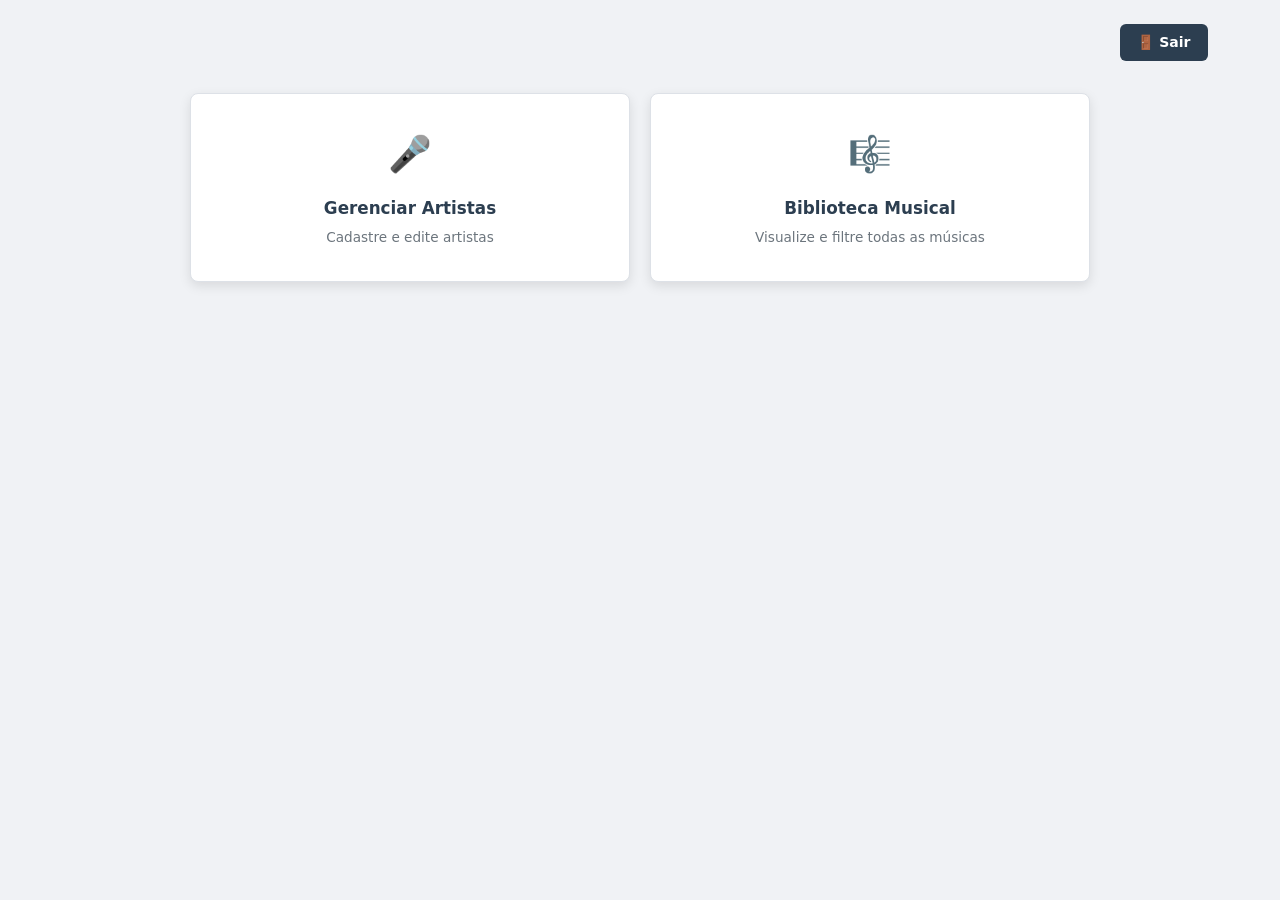
<file: SISTEMA MUSICAL! 🚀🎵/index.html>
<!DOCTYPE html>
<html lang="pt-br">
<head>
    <meta charset="UTF-8">
    <meta name="viewport" content="width=device-width, initial-scale=1.0">
    <title>Document</title>
    <!-- O head é igual ao do login: só muda o title. -->
     <meta charset="UTF-8">
     <meta name="viewport" content="width=device-width, initial-scale=1.0">
     <title>Menu Principal — Sistema Musical</title>
     <link rel="icon" href="data:image/svg+xml,<svg xmlns=%27http://www.w3.org/2000/svg%27 viewBox=%270 0 100
     100%27><text y=%27.9em%27 font-size=%2790%27>🎵</text></svg>">
     <link rel="stylesheet" href="styles.css">
</head>
</body>

<!-- container: caixa com largura máxima, centralizada. Usada em todas as telas, menos no login. -->
<div class="container">

    <!-- topbar: barra de cima. O CSS (flex-end) joga o botão Sair para a direita. -->
     <div class="topbar">
        <!-- Um link (a) com cara de botão: a classe btn-back deixa ele escuro. -->
         <!-- Na Sprint 2 este link vai para logout.php, que encerra a sessão. -->
          <a href="login.html" class="btn-back">🚪 Sair</a>
     </div>

     <!-- menu-grid: a grade dos 3 cards. O CSS usa display: grid para colocá-los lado a lado. -->
      <div class="menu-grid">

    <!-- Cada menu-card tem um link (a) que ocupa o card inteiro: clicar em qualquer parte leva à tela. -->
     <div class="menu-card">
        <a href="cadastro_artista.html">
            <div class="menu-card-icon">🎤</div> <!-- ícone grande -->
            <div class="menu-card-title">Gerenciar Artistas</div> <!-- título -->
            <div class="menu-card-desc">Cadastre e edite artistas</div> <!-- descrição -->
        </a>
     </div>

     <div class="menu-card">
        <a href="listagem_musicas.html">
            <div class="menu-card-icon">🎼</div>
            <div class="menu-card-title">Biblioteca Musical</div>
            <div class="menu-card-desc">Visualize e filtre todas as músicas</div>
        </a>
     </div>

    </div>

</div>
</body>
</html>
</file>
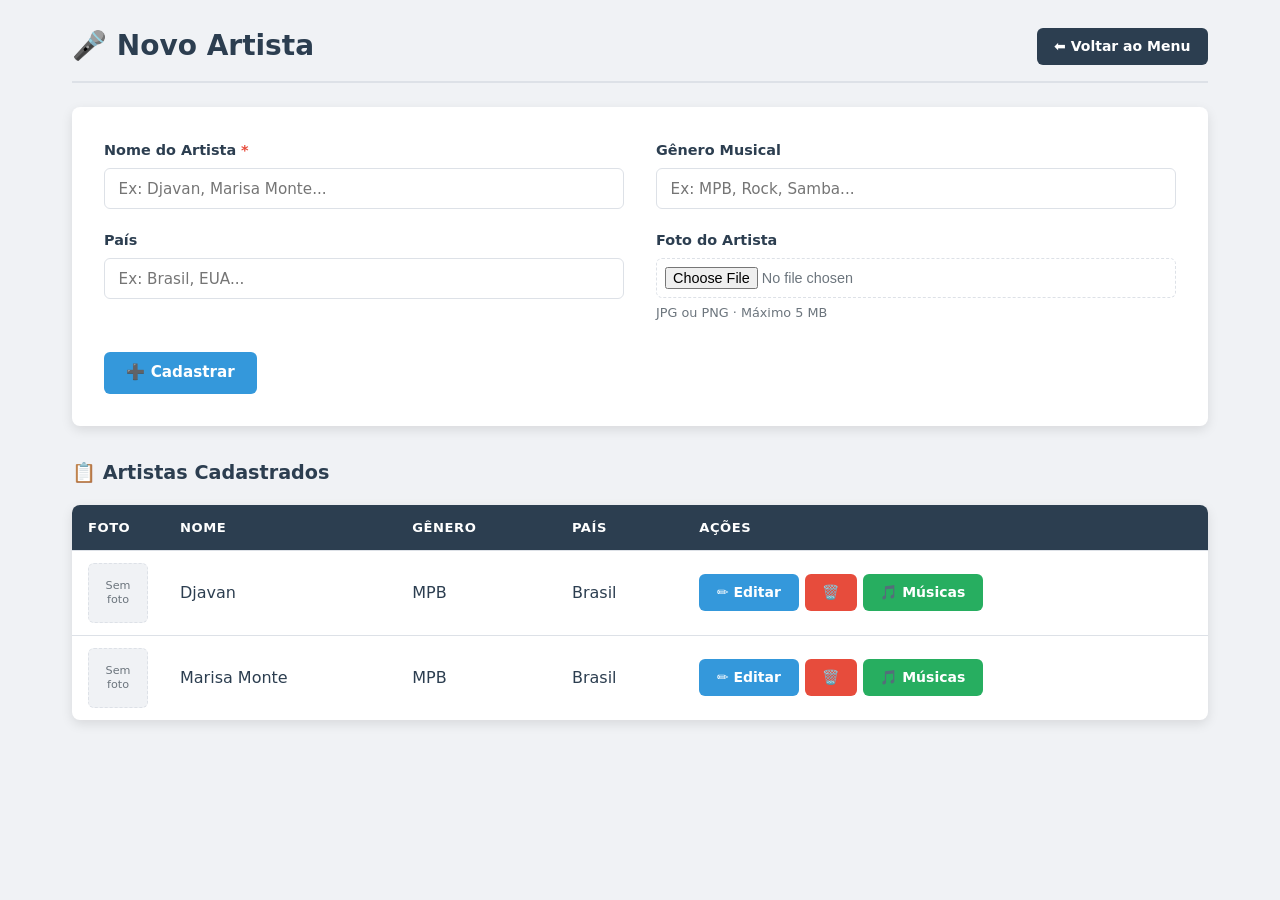
<file: SISTEMA MUSICAL! 🚀🎵/cadastro_artista.html>
<!DOCTYPE html>
<html lang="pt-br">
<head>
<meta charset="UTF-8">
<meta name="viewport" content="width=device-width, initial-scale=1.0">
<title>Novo Artista — Sistema Musical</title>
<link rel="icon" href="data:image/svg+xml,<svg xmlns=%27http://www.w3.org/2000/svg%27 viewBox=%270 0 100 100%27><text y=%27.9em%27 font-size=%2790%27>🎵</text></svg>">
<link rel="stylesheet" href="styles.css">
</head>
<body>
<div class="container">

<!-- A mesma barra de título da Biblioteca (o CSS já existe desde a aula 2). -->
<div class="page-header-bar">
<h2>🎤 Novo Artista</h2>
<div class="header-actions">
<a href="index.html" class="btn-back">⬅ Voltar ao Menu</a>
</div>
</div>

<!--
FORMULÁRIO DE CADASTRO DO ARTISTA (o "criador")
method="post": envia os dados escondidos. É o certo para cadastrar.
enctype="multipart/form-data": OBRIGATÓRIO para enviar arquivo (a foto).
Não muda nada na tela, mas sem ele a foto não chega ao PHP na Sprint 2.
-->
<form method="post" action="#" enctype="multipart/form-data">

<!-- form-grid: o CSS transforma em 2 colunas (grid 1fr 1fr). Os campos se encaixam 2 por linha. -->
<div class="form-grid">

<div class="form-group">
<!-- O * vermelho avisa que o campo é obrigatório. A cor vem da variável --red. -->
<label for="nome">Nome do Artista <span style="color:var(--red)">*</span></label>
<!-- required: o navegador não deixa cadastrar sem nome. -->
<input type="text" id="nome" name="nome"
required placeholder="Ex: Djavan, Marisa Monte...">
</div>

<div class="form-group">
<!-- Campo opcional (sem required). -->
<label for="genero">Gênero Musical</label>
<input type="text" id="genero" name="genero"
placeholder="Ex: MPB, Rock, Samba...">
</div>

<div class="form-group">
<label for="pais">País</label>
<input type="text" id="pais" name="pais"
placeholder="Ex: Brasil, EUA...">
</div>

<div class="form-group">
<label for="imagem">Foto do Artista</label>
<!-- type="file": abre a janela para escolher um arquivo.
accept="image/*": mostra só imagens. -->
<input type="file" id="imagem" name="imagem" accept="image/*">
<!-- small: texto pequeno de ajuda embaixo do campo. -->
<small>JPG ou PNG · Máximo 5 MB</small>
</div>

</div><!-- fim .form-grid -->

<!-- form-actions: a área dos botões do formulário (flex). -->
<div class="form-actions">
<button type="submit" class="btn-primary">➕ Cadastrar</button>
</div>
</form>


<!-- ========== TABELA DE ARTISTAS (dados fixos nesta fase) ==========
Usa as MESMAS classes da tabela da Biblioteca: o visual já vem pronto. -->
<h3>📋 Artistas Cadastrados</h3> <!-- h3: subtítulo da tabela -->

<div class="table-container">
<table>
<thead>
<tr>
<th class="col-foto">Foto</th>
<th>Nome</th>
<th>Gênero</th>
<th>País</th>
<th class="col-acoes">Ações</th>
</tr>
</thead>
<tbody>
                <!-- Cada tr = um artista. -->
                <tr>
                <td><div class="no-image">Sem<br>foto</div></td>
                <td>Djavan</td>
                <td>MPB</td>
                <td>Brasil</td>
                <td>
                    <div class="action-buttons">
                    <a href="#" class="btn-edit">✏️ Editar</a>
                    <a href="#" class="btn-delete">️🗑️</a>
                    <!-- btn-music (verde): leva ao cadastro das músicas DESTE artista. -->
                    <a href="cadastro_musica.html" class="btn-music">🎵 Músicas</a>
                    </div>
                    </td>
                </tr>
            <tr>
<td><div class="no-image">Sem<br>foto</div></td>
<td>Marisa Monte</td>
<td>MPB</td>
<td>Brasil</td>
<td>
                    <div class="action-buttons">    
                        <a href="#" class="btn-edit">✏️ Editar</a>
                        <a href="#" class="btn-delete">️🗑️</a>
                        <a href="cadastro_musica.html" class="btn-music">🎵 Músicas</a>
                    </div>
                </td>
            </tr>
        </tbody>
        </table>
</div>

</div>
</body>
</html>
</file>
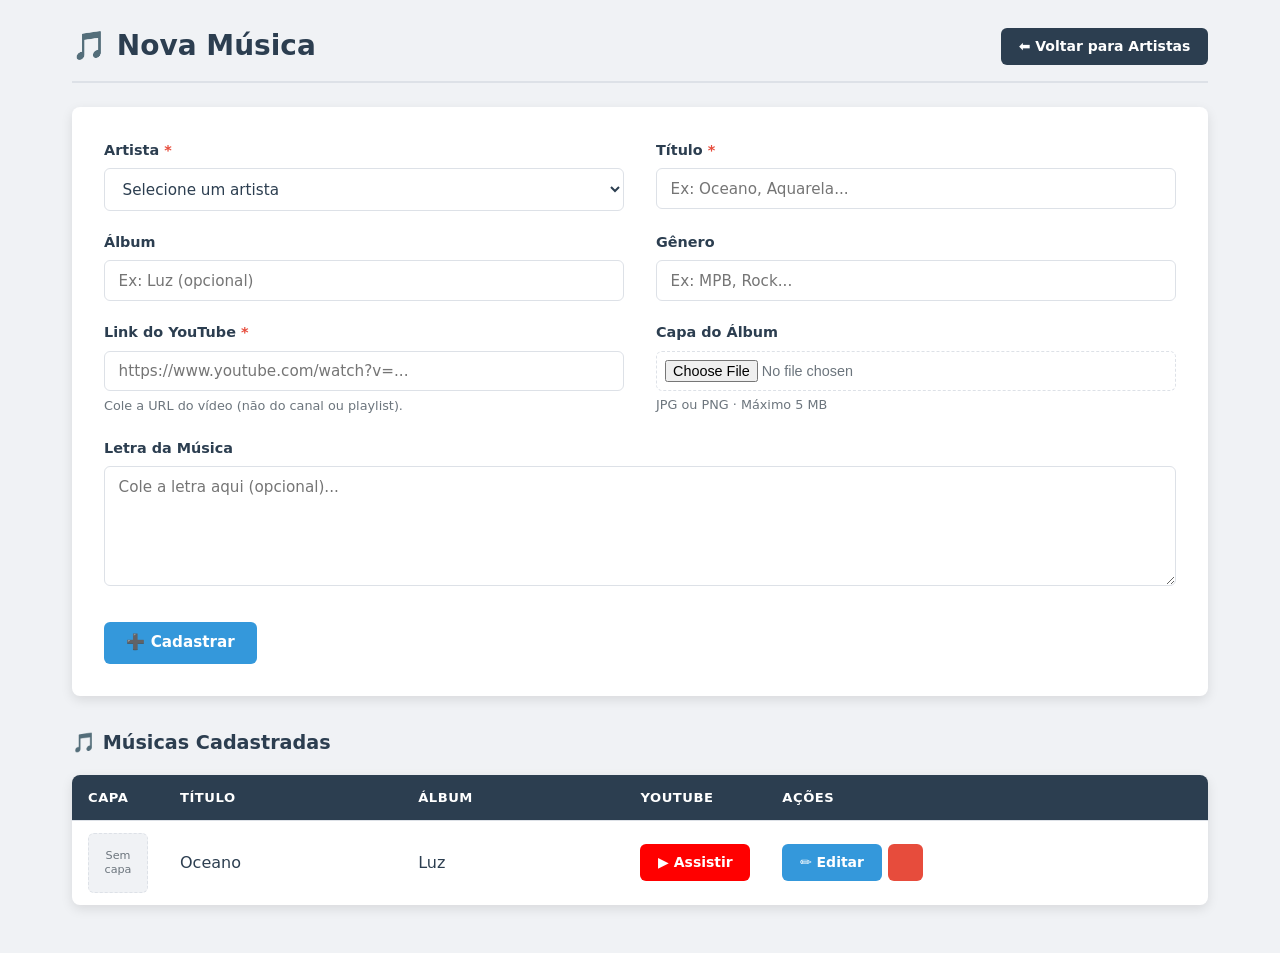
<file: SISTEMA MUSICAL! 🚀🎵/cadastro_musica.html>
<!DOCTYPE html>
<html lang="pt-br">
<head>
  <meta charset="UTF-8">
  <meta name="viewport" content="width=device-width, initial-scale=1.0">
  <title>Nova Música — Sistema Musical</title>
  <link rel="icon" href="data:image/svg+xml,<svg xmlns=%27http://www.w3.org/2000/svg%27 viewBox=%270 0 100 100%27><text y=%27.9em%27 font-size=%2790%27>🎵</text></svg>">
  <link rel="stylesheet" href="styles.css">
</head>
<body>
  <div class="container">

    <!-- Aqui o botão volta para os ARTISTAS: chegamos nesta tela pelo botão verde "Músicas". -->
    <div class="page-header-bar">
      <h2>🎵 Nova Música</h2>
      <div class="header-actions">
        <a href="cadastro_artista.html" class="btn-back">⬅ Voltar para Artistas</a>
      </div>
    </div>

    <!-- FORMULÁRIO DA MÚSICA (a "obra"). Igual ao do artista: post, enctype e form-grid. -->
    <form method="post" action="#" enctype="multipart/form-data">

      <div class="form-grid">

        <!-- Linha 1: Artista + Título -->
        <div class="form-group">
          <label for="artista_id">Artista <span style="color:var(--red)">*</span></label>
          <!--
          select required: a música PRECISA de um artista.
          A 1a opção tem value="" (vazio): se a pessoa não escolher, o required bloqueia.
          value="1", "2": o código do artista. Na Sprint 2 é assim que o banco
          liga a música ao artista dela (chave estrangeira artista_id).
          -->
          <select name="artista_id" id="artista_id" required>
            <option value="">Selecione um artista</option>
            <option value="1">Djavan</option>
            <option value="2">Marisa Monte</option>
          </select>
        </div>

        <div class="form-group">
          <label for="titulo">Título <span style="color:var(--red)">*</span></label>
          <input type="text" id="titulo" name="titulo" required placeholder="Ex: Oceano, Aquarela...">
        </div>

        <!-- Linha 2: Álbum + Gênero (opcionais) -->
        <div class="form-group">
          <label for="album">Álbum</label>
          <input type="text" id="album" name="album" placeholder="Ex: Luz (opcional)">
        </div>

        <div class="form-group">
          <label for="genero">Gênero</label>
          <input type="text" id="genero" name="genero" placeholder="Ex: MPB, Rock...">
        </div>

        <!-- Linha 3: YouTube + Capa -->
        <div class="form-group">
          <label for="youtube_link">Link do YouTube <span style="color:var(--red)">*</span></label>
          <!-- type="url": o navegador confere se é um endereço de internet (http...). -->
          <input type="url" id="youtube_link" name="youtube_link" required placeholder="https://www.youtube.com/watch?v=...">
          <small>Cole a URL do vídeo (não do canal ou playlist).</small>
        </div>

        <div class="form-group">
          <label for="imagem_capa">Capa do Álbum</label>
          <!-- O mesmo campo de foto do artista: só imagens. -->
          <input type="file" id="imagem_capa" name="imagem_capa" accept="image/*">
          <small>JPG ou PNG · Máximo 5 MB</small>
        </div>

        <!-- Linha 4: Letra. A classe "full" faz este campo ocupar as 2 colunas (grid-column: 1 / -1). -->
        <div class="form-group full">
          <label for="letra">Letra da Música</label>
          <!-- textarea: caixa de texto com várias linhas. Diferente do input, ela tem fechamento. -->
          <textarea id="letra" name="letra" placeholder="Cole a letra aqui (opcional)..."></textarea>
        </div>

      </div><!-- fim .form-grid -->

      <div class="form-actions">
        <button type="submit" class="btn-primary">➕ Cadastrar</button>
      </div>
    </form>


    <!-- ========== TABELA DE MÚSICAS DO ARTISTA (dados fixos nesta fase) ========== -->
    <h3>🎵 Músicas Cadastradas</h3>
    <div class="table-container">
      <table>
        <thead>
          <tr>
            <th class="col-capa">Capa</th>
            <th>Título</th>
            <th>Álbum</th>
            <th class="col-youtube">YouTube</th>
            <th class="col-acoes">Ações</th>
          </tr>
        </thead>
        <tbody>
          <tr>
            <td><div class="no-image">Sem<br>capa</div></td>
            <td>Oceano</td>
            <td>Luz</td>
            <!-- Abre o vídeo numa aba nova. -->
            <td><a href="#" target="_blank" class="btn-youtube">▶ Assistir</a></td>
            <td>
              <div class="action-buttons">
                <a href="#" class="btn-edit">✏️ Editar</a>
                <a href="#" class="btn-delete">️</a>
              </div>
            </td>
          </tr>
        </tbody>
      </table>
    </div>

  </div>
</body>
</html>
</file>
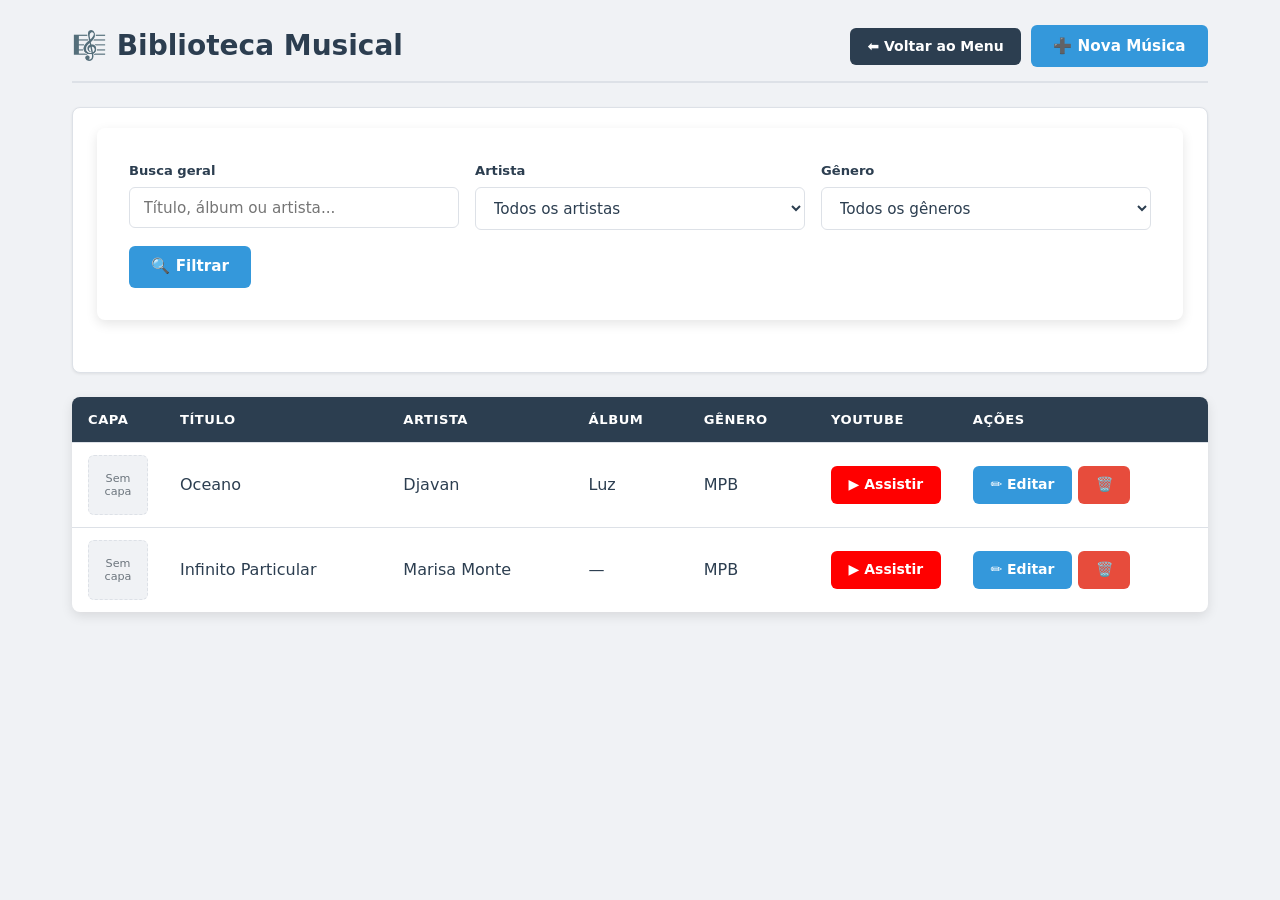
<file: SISTEMA MUSICAL! 🚀🎵/listagem_musicas.html>
<!DOCTYPE html>
<html lang="pt-br">
<head>
<meta charset="UTF-8">
<meta name="viewport" content="width=device-width, initial-scale=1.0">
<title>Biblioteca Musical — Sistema Musical</title>
<link rel="icon" href="data:image/svg+xml,<svg xmlns=%27http://www.w3.org/2000/svg%27 viewBox=%270 0 100 100%27><text y=%27.9em%27 font-size=%2790%27>🎵</text></svg>">
<link rel="stylesheet" href="styles.css">
</head>
<body>
<div class="container">

<!-- ========== CABEÇALHO DA PÁGINA ==========
page-header-bar: o CSS (flex + space-between) deixa o título
à esquerda e os botões à direita. Esta barra se repete nos cadastros. -->
<div class="page-header-bar">
<h2>🎼 Biblioteca Musical</h2> <!-- h2: o título desta tela -->
<div class="header-actions">
<!-- Links com cara de botão: btn-back (escuro) e btn-primary (azul). -->
<a href="index.html" class="btn-back">⬅ Voltar ao Menu</a>
<a href="cadastro_musica.html" class="btn-primary">➕ Nova Música</a>
</div>
</div>

<!-- ========== FILTROS ==========
Nesta fase eles só aparecem (não filtram de verdade).
method="get": na Sprint 2 o que a pessoa escolher vai aparecer no endereço
(ex.: ?artista=1) e o PHP usa isso para filtrar no banco. -->
<div class="filters">
<form method="get" class="filter-form" action="#">

<!-- filter-group: os 3 filtros. O CSS (flex) coloca lado a lado. -->
<div class="filter-group">

<!-- filter-item: um filtro = rótulo + campo. -->
<div class="filter-item">
<label for="busca">Busca geral</label>
<input type="text" name="busca" id="busca" placeholder="Título, álbum ou artista...">
</div>

<div class="filter-item">
<label for="artista">Artista</label>
<!-- select: lista para escolher uma opção.
value="" (vazio) = "todos". O número é o código do artista no banco. -->
<select name="artista" id="artista">
<option value="">Todos os artistas</option>
<option value="1">Djavan</option>
<option value="2">Marisa Monte</option>
</select>
</div>

    <div class="filter-item">
<label for="genero">Gênero</label>
<select name="genero" id="genero">
<option value="">Todos os gêneros</option>
<option value="MPB">MPB</option>
</select>
    </div>
</div>

<!-- filter-actions: a área do botão de filtrar. -->
<div class="filter-actions">
<button type="submit" class="btn-primary">🔍 Filtrar</button>
</div>
</form>
</div>

<!-- ========== TABELA DE MÚSICAS ==========
table-container: a caixa branca com sombra em volta da tabela. -->
<div class="table-container">
<table>
<!-- thead: o cabeçalho da tabela. tr = linha. th = célula de título. -->
<thead>
<tr>
<!-- As classes col-... deixam o CSS controlar a largura destas colunas. -->
<th class="col-capa">Capa</th>
<th>Título</th>
<th>Artista</th>
<th>Álbum</th>
<th>Gênero</th>
<th class="col-youtube">YouTube</th>
<th class="col-acoes">Ações</th>
</tr>
</thead>

<!-- tbody: o corpo. Cada tr é UMA música; cada td é uma informação dela.
Os dados estão fixos aqui. Na Sprint 2 o PHP cria estas linhas a partir do banco. -->
<tbody>
<tr>
<!-- no-image: quadrado "Sem capa" no lugar da imagem (a capa real vem na Sprint 2). -->
<td><div class="no-image">Sem<br>capa</div></td>
<td>Oceano</td>
<td>Djavan</td>
<td>Luz</td>
<td>MPB</td>
<!-- target="_blank": abre o vídeo numa aba nova, sem sair do sistema. -->
<td><a href="#" target="_blank" class="btn-youtube">▶ Assistir</a></td>
<td>
<!-- action-buttons: junta Editar e Excluir lado a lado (flex). -->
    <div class="action-buttons">
    <a href="#" class="btn-edit">✏️ Editar</a>
    <a href="#" class="btn-delete">️🗑️</a>
        </div>
                </td>
                    </tr>
                        <tr>
                            <td><div class="no-image">Sem<br>capa</div></td>
                            <td>Infinito Particular</td>
                            <td>Marisa Monte</td>
                            <td>—</td> <!-- sem álbum: mostramos um traço -->
                            <td>MPB</td>
                            <td><a href="#" target="_blank" class="btn-youtube">▶ Assistir</a></td>
                            <td>
                            <div class="action-buttons">
                            <a href="#" class="btn-edit">✏️ Editar</a>
                            <a href="#" class="btn-delete">️🗑️</a>
                        </div>
                    </td>
                </tr>
            </tbody>
        </table>
</div>

</div>
</body>
</html>
</file>
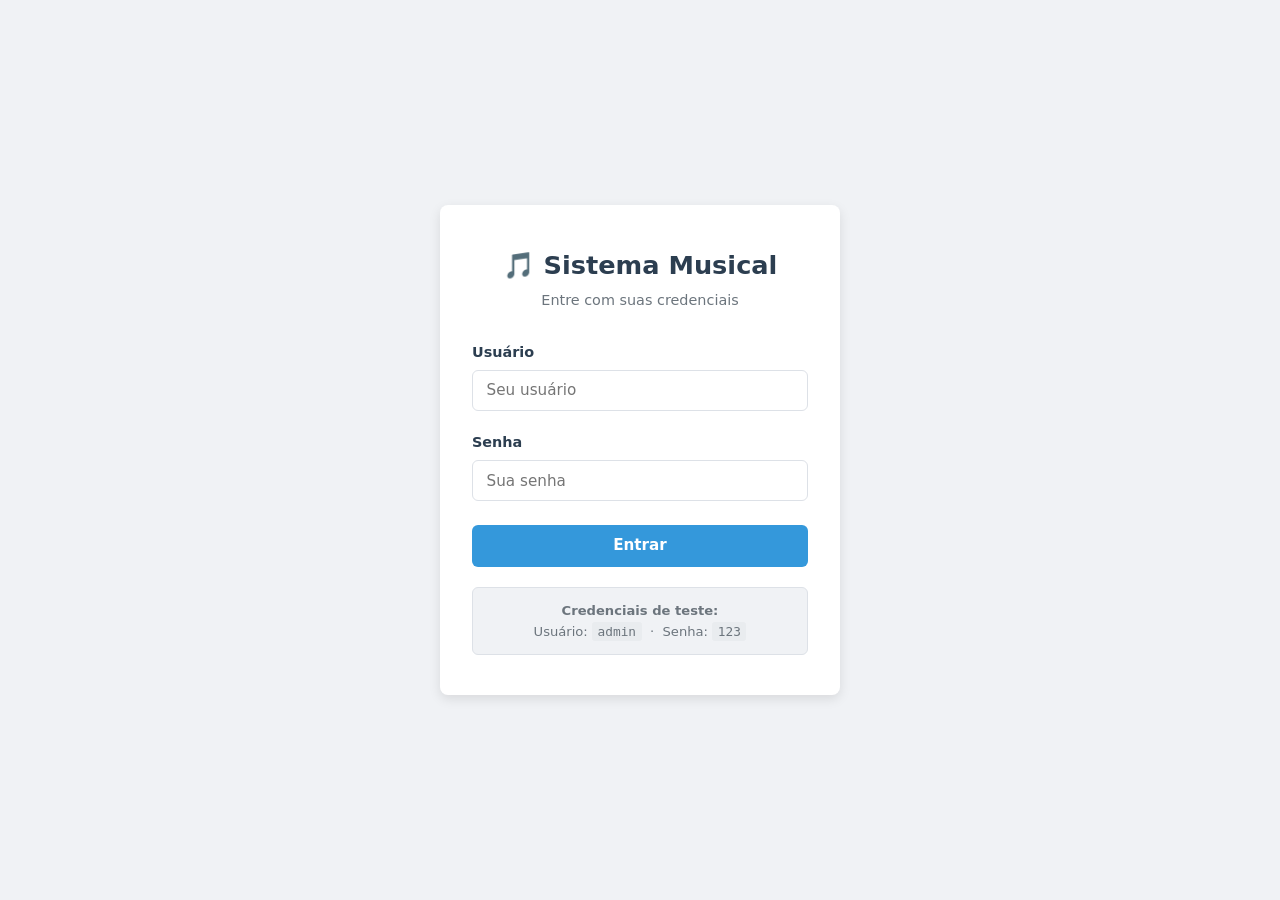
<file: SISTEMA MUSICAL! 🚀🎵/login.html>
<!DOCTYPE html>
<!-- DOCTYPE: avisa ao navegador que esta página é HTML5. Sempre a 1a linha. -->
<html lang="pt-br">
<!-- lang="pt-br": o conteúdo está em português (ajuda o Google e o leitor de tela). -->

<head>
<!-- HEAD: configurações da página. Nada daqui aparece dentro da página. -->
<meta charset="UTF-8">
<!-- UTF-8: libera os acentos (ç, ã, é). -->
<meta name="viewport" content="width=device-width, initial-scale=1.0">
<!-- viewport: faz a página caber na tela do celular. -->
<title>Login — Sistema Musical</title>
<!-- title: o nome que aparece na aba do navegador. -->
<link rel="icon" href="data:image/svg+xml,<svg xmlns=%27http://www.w3.org/2000/svg%27 viewBox=%270 0 100 100%27><text y=%27.9em%27 font-size=%2790%27>🎵</text></svg>">
<!-- rel="icon": o ícone da aba. Aqui é o emoji 🎵 desenhado direto no código. -->
<link rel="stylesheet" href="styles.css">
<!-- rel="stylesheet": liga o arquivo de estilo. Todas as telas usam o MESMO styles.css. -->
</head>

<!-- A classe login-page é usada no CSS para centralizar o cartão no meio da tela. -->
<body class="login-page">

<!-- login-card: a caixa branca que guarda o login inteiro. -->
<div class="login-card">

<!-- login-header: título e subtítulo, centralizados pelo CSS. -->
<div class="login-header">
<h1>🎵 Sistema Musical</h1>
<p>Entre com suas credenciais</p>
</div>

<!--
FORM: o formulário de login.
method="post": envia os dados escondidos (não aparecem no endereço).
action="#": por enquanto não envia para lugar nenhum.
Na Sprint 2 (back-end), o action vai mandar os dados para o PHP.
-->
<form method="post" action="#">

<!-- form-group: junta um rótulo (label) e seu campo (input). -->
<div class="form-group">
<!-- for="usuario" é igual ao id do input: clicar no texto foca o campo. -->
<label for="usuario">Usuário</label>
<input type="text"
id="usuario"
name="usuario"
required
autocomplete="username"
placeholder="Seu usuário">
<!--
type="text": campo de texto comum.
name: o nome do dado que o PHP vai receber na Sprint 2.
required: o navegador não deixa enviar vazio.
autocomplete: o navegador pode sugerir o usuário salvo.
placeholder: a dica cinza dentro do campo.
-->
</div>

<div class="form-group">
<label for="senha">Senha</label>
<!-- type="password": esconde o que a pessoa digita (●●●). -->
<input type="password"
id="senha"
name="senha"
required
autocomplete="current-password"
placeholder="Sua senha">
</div>

<!-- type="submit": envia o formulário. A classe btn-primary deixa o botão azul. -->
<button type="submit" class="btn-primary">Entrar</button>
</form>

<!-- login-hint: a dica com as credenciais de teste. <code> mostra em fonte de código. -->
<div class="login-hint">
<strong>Credenciais de teste:</strong><br>
Usuário: <code>admin</code> &nbsp;·&nbsp; Senha: <code>123</code>
<!-- &nbsp; = espaço que não quebra a linha. -->
</div>

</div>

</body>
</html>
</file>
<file: SISTEMA MUSICAL! 🚀🎵/styles.css>
/* =============================================
2 SISTEMA MUSICAL: Folha de Estilos Principal
3 =============================================
4 Um único arquivo para TODAS as telas. Ele cresce a cada aula:
5 Aula 1: base, formulário, botões, login e menu
6 Aula 2: títulos, barra de título, cores dos botões, tabelas e filtros
7 Aula 3: formulário em grade, campo de foto e botão de músicas
8 Aula 4: url e textarea, campo "full", utilitários e celular
9 ============================================= */


/* -----------------------------------------------
1. VARIÁVEIS E RESET [AULA 1]
----------------------------------------------- */
/* :root guarda as variáveis. Escrevemos o valor UMA vez e usamos
em todo lugar com var(--nome). Para mudar a identidade visual do
sistema, basta trocar as cores aqui. */
:root {
    --primary: #2c3e50;
    /* azul bem escuro: títulos, cabeçalho da tabela */
    --blue: #3498db;
    /* azul: botão principal e editar */
    --blue-dark: #2980b9;
    /* azul escuro: hover */
    --green: #27ae60;
    /* verde: botão de músicas */
    --red: #e74c3c;
    /* vermelho: excluir e o * de obrigatório */
    --red-dark: #c0392b;
    --bg: #f0f2f5;
    /* fundo cinza claro da página */
    --surface: #ffffff;
    /* fundo dos cartões */
    --border: #dde1e7;
    /* cor das bordas */
    --text: #2c3e50;
    --text-muted: #6c757d;
    /* texto cinza, menos importante */
    --shadow-sm: 0 1px 3px rgba(0, 0, 0, .08);
    /* sombra fraca */
    --shadow-md: 0 4px 12px rgba(0, 0, 0, .10);
    /* sombra média */
    --radius: 8px;
    /* arredondamento dos cantos */
    --font: 'Segoe UI', system-ui, -apple-system, sans-serif;
}

/* Reset: zera as margens que o navegador coloca sozinho.
box-sizing: border-box faz a largura já incluir padding e borda. */
*,
*::before,
*::after {
    margin: 0;
    padding: 0;
    box-sizing: border-box;
}

/* A página inteira: fonte, fundo e cor do texto. */
body {
    font-family: var(--font);
    background-color: var(--bg);
    color: var(--text);
    line-height: 1.6;
    /* espaço entre as linhas do texto */
    min-height: 100vh;
    /* no mínimo a altura toda da tela */
}


/* -----------------------------------------------
2. FORMULÁRIOS [AULA 1]
Base usada por TODAS as telas que têm <form>.
----------------------------------------------- */
/* Todo formulário vira um cartão branco com sombra. */
form {
    background: var(--surface);
    padding: 2rem;
    border-radius: var(--radius);
    box-shadow: var(--shadow-md);
    margin-bottom: 2rem;
}

/* Espaço embaixo de cada grupo (rótulo + campo). */
.form-group {
    margin-bottom: 1.25rem;
}

/* display: block coloca o rótulo numa linha só dele, em cima do campo. */
label {
    display: block;
    margin-bottom: .4rem;
    font-size: .9rem;
    font-weight: 600;
    color: var(--primary);
}

/* Os campos ocupam a largura toda e ganham borda fina.
textarea e select já ficam prontos para as próximas telas. */
input[type="text"],
input[type="password"],
textarea,
select {
    width: 100%;
    padding: .65rem .85rem;
    border: 1.5px solid var(--border);
    border-radius: 6px;
    font-size: .95rem;
    font-family: var(--font);
    /* sem isso, campos usam outra fonte */
    color: var(--text);
    background: var(--surface);
    transition: border-color .2s, box-shadow .2s;
    /* muda suave */
}

/* :focus = quando a pessoa clica no campo. A borda fica azul. */
input:focus,
textarea:focus,
select:focus {
    outline: none;
    border-color: var(--blue);
    box-shadow: 0 0 0 3px rgba(52, 152, 219, .15);
}


/* -----------------------------------------------
3. BOTÕES [AULA 1, cores novas nas aulas 2 e 3]
----------------------------------------------- */
/* Seletor em grupo (vírgulas): TODOS os botões do sistema têm o
mesmo formato. Cada um ganha a sua cor mais abaixo. */
.btn-primary,
.btn-edit,
.btn-delete,
.btn-music,
.btn-back,
.btn-youtube {
    display: inline-flex;
    /* ícone e texto alinhados */
    align-items: center;
    justify-content: center;
    gap: .35rem;
    padding: .55rem 1.1rem;
    border: none;
    border-radius: 6px;
    font-size: .875rem;
    font-weight: 600;
    font-family: var(--font);
    cursor: pointer;
    /* mãozinha no mouse */
    text-decoration: none;
    /* links sem sublinhado */
    white-space: nowrap;
    /* texto não quebra linha */
    transition: background-color .2s, transform .15s, box-shadow .2s;
    line-height: 1.4;
}

/* Botão principal: azul. No hover escurece e sobe 1px. */
.btn-primary {
    padding: .65rem 1.4rem;
    font-size: .95rem;
    background: var(--blue);
    color: #fff;
}

.btn-primary:hover {
    background: var(--blue-dark);
    transform: translateY(-1px);
    box-shadow: var(--shadow-sm);
}

/* Voltar e Sair: escuro. */
.btn-back {
    background: var(--primary);
    color: #fff;
}

.btn-back:hover {
    background: #1a252f;
}


/* -----------------------------------------------
5. TELA DE LOGIN [AULA 1]
----------------------------------------------- */
/* O body do login vira flex para centralizar o cartão:
justify-content = horizontal, align-items = vertical. */
.login-page {
    display: flex;
    justify-content: center;
    align-items: center;
    min-height: 100vh;
    background: var(--bg);
    padding: 1rem;
}

/* O cartão branco, com no máximo 400px de largura. */
.login-card {
    background: var(--surface);
    padding: 2.5rem 2rem;
    border-radius: var(--radius);
    box-shadow: var(--shadow-md);
    width: 100%;
    max-width: 400px;
}

/* O form já é um cartão (seção 2). Dentro do login-card tiramos
o fundo e a sombra para não ficar "caixa dentro de caixa". */
.login-card form {
    background: none;
    box-shadow: none;
    padding: 0;
    margin: 0;
}

.login-header {
    text-align: center;
    margin-bottom: 1.75rem;
}

.login-header h1 {
    font-size: 1.6rem;
    color: var(--primary);
    margin-bottom: .25rem;
}

.login-header p {
    color: var(--text-muted);
    font-size: .9rem;
}

/* Seletor com espaço = "que está dentro de". Só o botão do login
ocupa a largura toda. */
.login-card .btn-primary {
    width: 100%;
    margin-top: .25rem;
}

/* A caixinha com a dica das credenciais. */
.login-hint {
    margin-top: 1.25rem;
    padding: .75rem 1rem;
    background: var(--bg);
    border-radius: 6px;
    text-align: center;
    font-size: .82rem;
    color: var(--text-muted);
    border: 1px solid var(--border);
}

.login-hint code {
    background: #e9ecef;
    padding: .1rem .35rem;
    border-radius: 3px;
    font-size: .8rem;
}

/* -----------------------------------------------
6. LAYOUT BASE [AULA 1]
O container de todas as telas, menos o login.
----------------------------------------------- */
/* Largura máxima de 1200px. margin: 0 auto centraliza a caixa. */
.container {
    max-width: 1200px;
    margin: 0 auto;
    padding: 24px 32px;
}


/* -----------------------------------------------
7. MENU PRINCIPAL [AULA 1]
----------------------------------------------- */
/* flex-end empurra o botão Sair para a direita. */
.topbar {
    display: flex;
    justify-content: flex-end;
    margin-bottom: 2rem;
}

.page-header {
    text-align: center;
    margin-bottom: 2.5rem;
}

.page-header h1 {
    font-size: 2rem;
    color: var(--primary);
    margin-bottom: .35rem;
}

.page-header p {
    color: var(--text-muted);
    font-size: 1rem;
}

/* A grade dos cards. auto-fit + minmax(240px, 1fr):
"coloque quantas colunas couberem, cada uma com no mínimo 240px".
No celular os cards descem sozinhos. */
.menu-grid {
    display: grid;
    grid-template-columns: repeat(auto-fit, minmax(240px, 1fr));
    gap: 1.25rem;
    max-width: 900px;
    margin: 0 auto;
}

.menu-card {
    background: var(--surface);
    border-radius: var(--radius);
    box-shadow: var(--shadow-md);
    transition: transform .2s, box-shadow .2s;
    border: 1px solid var(--border);
}

/* Com o mouse em cima, o card sobe 4px e a sombra cresce. */
.menu-card:hover {
    transform: translateY(-4px);
    box-shadow: 0 8px 20px rgba(0, 0, 0, .13);
}

/* display: block faz o link ocupar o card inteiro (tudo clicável). */
.menu-card a {
    display: block;
    padding: 2rem 1.5rem;
    text-align: center;
    text-decoration: none;
    color: var(--text);
}

.menu-card-icon {
    font-size: 2.2rem;
    margin-bottom: .75rem;
}

.menu-card-title {
    font-size: 1.05rem;
    font-weight: 600;
    color: var(--primary);
    margin-bottom: .35rem;
}

.menu-card-desc {
    font-size: .85rem;
    color: var(--text-muted);
}

/* [AULA 2] Cores dos botões de ação da tabela.
Azul = ação normal. Vermelho = perigo (excluir). */
.btn-edit {
    background: var(--blue);
    color: #fff;
}

.btn-edit:hover {
    background: var(--blue-dark);
}

.btn-delete {
    background: var(--red);
    color: #fff;
}

.btn-delete:hover {
    background: var(--red-dark);
}

/* [AULA 2] O vermelho do YouTube, para reconhecer na hora. */
.btn-youtube {
    background: #ff0000;
    color: #fff;
}

.btn-youtube:hover {
    background: #cc0000;
}

/* -----------------------------------------------
8. TIPOGRAFIA [h2 na AULA 2]
----------------------------------------------- */
/* Todo h2 do sistema: grande, cor principal e uma linha embaixo. */
h2 {
    font-size: 1.75rem;
    font-weight: 600;
    color: var(--primary);
    margin-bottom: 1.5rem;
    padding-bottom: .75rem;
    border-bottom: 2px solid var(--border);
}


/* -----------------------------------------------
9. CABEÇALHO DE PÁGINA COM AÇÕES [AULA 2]
Usado na Biblioteca e nos dois cadastros.
----------------------------------------------- */
/* space-between: título na esquerda, botões na direita.
flex-wrap: se faltar espaço, os botões descem. */
.page-header-bar {
    display: flex;
    align-items: center;
    justify-content: space-between;
    gap: 1rem;
    margin-bottom: 1.5rem;
    padding-bottom: .75rem;
    border-bottom: 2px solid var(--border);
    flex-wrap: wrap;
}

/* A barra já tem linha embaixo. Tiramos a linha do h2 que está
dentro dela, senão ficariam duas. */
.page-header-bar h2 {
    margin: 0;
    padding: 0;
    border: none;
    font-size: 1.75rem;
    font-weight: 600;
    color: var(--primary);
}

.page-header-bar .header-actions {
    display: flex;
    gap: .6rem;
    flex-wrap: wrap;
    align-items: center;
}

/* -----------------------------------------------
11. TABELAS [AULA 2]
----------------------------------------------- */
/* A caixa da tabela. overflow: hidden corta o que passa dos cantos
redondos (senão o cabeçalho escuro "vaza" no canto). */
.table-container {
    background: var(--surface);
    border-radius: var(--radius);
    box-shadow: var(--shadow-md);

    overflow: hidden;
    margin-bottom: 1.5rem;
}

/* border-collapse: as bordas das células viram uma só. */
table {
    width: 100%;
    border-collapse: collapse;
}

/* Espaço dentro das células e uma linha fina entre as linhas. */
th,
td {
    padding: 12px 16px;
    text-align: left;
    vertical-align: middle;
    border-bottom: 1px solid var(--border);
}

/* Cabeçalho escuro, letra branca e MAIÚSCULA. */
th {
    background: var(--primary);
    color: #fff;
    font-size: .82rem;
    font-weight: 600;
    letter-spacing: .04em;
    text-transform: uppercase;
    white-space: nowrap;
}

tbody tr:last-child td {
    border-bottom: none;
}

/* a última linha sem borda */
tbody tr:hover {
    background: #f8fafc;
}

/* linha clareia com o mouse */

/* Larguras fixas das colunas pequenas. */
.col-foto,
.col-capa {
    width: 90px;
    white-space: nowrap;
}

.col-youtube {
    width: 110px;
    white-space: nowrap;
}

.col-acoes {
    white-space: nowrap;
}

/* Editar, Excluir (e Músicas) lado a lado. */
.action-buttons {
    display: flex;
    gap: 6px;
    align-items: center;
    flex-wrap: nowrap;
}

/* [Sprint 2] A miniatura da capa ou da foto de verdade. */
.table-thumbnail {
    width: 60px;
    height: 60px;
    object-fit: cover;
    border-radius: 6px;
    display: block;
}

/* O quadrado "Sem capa / Sem foto": borda tracejada e texto no meio. */
.no-image {
    width: 60px;
    height: 60px;
    background: var(--bg);
    border: 1.5px dashed var(--border);
    border-radius: 6px;
    display: flex;
    align-items: center;
    justify-content: center;
    font-size: .7rem;
    color: var(--text-muted);
    text-align: center;
    line-height: 1.2;
}

/* [Sprint 2] Célula de "nenhuma música encontrada". */
td.empty-cell {
    text-align: center;

    color: var(--text-muted);
    padding: 2rem;
    font-size: .95rem;
}

/* -----------------------------------------------
14. FILTROS [AULA 2]
----------------------------------------------- */
.filters {
    background: var(--surface);
    padding: 1.25rem 1.5rem;
    border-radius: var(--radius);
    box-shadow: var(--shadow-sm);
    margin-bottom: 1.5rem;
    border: 1px solid var(--border);
}

/* Os filtros lado a lado. flex-wrap: descem se não couber. */
.filter-group {
    display: flex;
    gap: 1rem;
    flex-wrap: wrap;
    margin-bottom: 1rem;
}

/* flex: 1 = cada filtro pega a mesma fatia do espaço.
min-width impede que fique fino demais. */
.filter-item {
    flex: 1;
    min-width: 180px;
}

.filter-item label {
    font-size: .82rem;
}

.filter-actions {
    display: flex;
    gap: .75rem;
    align-items: center;
}

/* [AULA 3] Verde = ir para as músicas do artista. */
.btn-music {
    background: var(--green);
    color: #fff;
}

.btn-music:hover {
    background: #219a52;
}

/* [AULA 3] O subtítulo das tabelas dos cadastros. */
h3 {
    font-size: 1.2rem;
    font-weight: 600;
    color: var(--primary);
    margin: 2rem 0 1rem;
    /* 2rem em cima, 0 nos lados, 1rem embaixo */
}

/* [AULA 3] Seletor de atributo: só o input de arquivo.
A borda tracejada lembra "solte o arquivo aqui". */
input[type="file"] {
    width: 100%;
    padding: .5rem;
    border: 1.5px dashed var(--border);
    border-radius: 6px;
    font-size: .9rem;
    color: var(--text-muted);
    cursor: pointer;
}

/* [AULA 3] O texto de ajuda fica embaixo do campo, pequeno e cinza. */
small {
    display: block;
    margin-top: .3rem;
    font-size: .8rem;
    color: var(--text-muted);
}

/* [AULA 3] 2 colunas iguais (1fr = uma fração do espaço).
gap: 0 entre linhas (o form-group já tem margem) e 2rem entre colunas. */
.form-grid {
    display: grid;
    grid-template-columns: 1fr 1fr;
    gap: 0 2rem;
}

/* [AULA 3] Os botões abaixo do formulário, lado a lado. */
.form-actions {
    display: flex;
    gap: .75rem;
    align-items: center;
    flex-wrap: wrap;
    margin-top: .5rem;
    grid-column: 1 / -1;
}

/* [AULA 3, usada na Sprint 2] Mostra a foto já salva ao editar. */
.current-image {
    display: flex;
    align-items: center;
    gap: .75rem;
    margin-top: .75rem;
    padding: .75rem;
    background: var(--bg);
    border-radius: 6px;
}

.current-image img {
    width: 64px;
    height: 64px;
    object-fit: cover;
    /* corta a foto sem esticar */
    border-radius: 6px;
    flex-shrink: 0;
}

.current-image small {
    margin: 0;
    color: var(--text-muted);
}

/* -----------------------------------------------
2 4. MENSAGENS [AULA 4, usadas de verdade na Sprint 2]
3 Ex.: "Artista cadastrado!" (success) ou "Senha incorreta" (error).
4 ----------------------------------------------- */
.message {
    display: flex;
    align-items: center;
    gap: .6rem;
    padding: .85rem 1.1rem;
    border-radius: 6px;
    margin-bottom: 1.25rem;
    font-size: .95rem;
    font-weight: 500;
}

.message.success {
    background: #d4edda;
    color: #155724;
    border: 1px solid #c3e6cb;
}

.message.error {
    background: #f8d7da;
    color: #721c24;
    border: 1px solid #f5c6cb;
}

/* [AULA 4] A caixa da letra: começa com 120px de altura.
resize: vertical deixa esticar só para baixo. */
textarea {
    min-height: 120px;
    resize: vertical;
}


/* -----------------------------------------------
10. FORMULÁRIO EM GRADE [AULAS 3 e 4]
----------------------------------------------- */
/* [AULA 4] Outros tipos de input ficam iguais ao text. */
input[type="number"],
input[type="url"],
input[type="date"] {
    width: 100%;
    padding: .65rem .85rem;
    border: 1.5px solid var(--border);
    border-radius: 6px;
    font-size: .95rem;
    font-family: var(--font);
    color: var(--text);
    background: var(--surface);
    transition: border-color .2s, box-shadow .2s;
}

/* [AULA 4] O campo com a classe "full" vai da 1a à última linha
da grade: ocupa as 2 colunas (usado na letra da música). */
.form-grid .form-group.full {
    grid-column: 1 / -1;
}


/* -----------------------------------------------
15. UTILITÁRIOS [AULA 4]
Classes pequenas para usar direto no HTML, sem criar regra nova.
mt = margin-top, mb = margin-bottom.
----------------------------------------------- */
.text-center {
    text-align: center;
}

.text-muted {
    color: var(--text-muted);
    font-size: .9rem;
}

.mt-1 {
    margin-top: .5rem;
}

.mt-2 {
    margin-top: 1rem;
}

.mt-3 {
    margin-top: 1.5rem;
}

.mb-1 {
    margin-bottom: .5rem;
}

.mb-2 {
    margin-bottom: 1rem;
}

.mb-3 {
    margin-bottom: 1.5rem;
}


/* -----------------------------------------------
16. RESPONSIVIDADE [AULA 4]

Tudo aqui dentro só vale em telas de até 768px (celular e
tablet em pé). Fica no FIM do arquivo para vencer as regras de cima.
Teste: F12, depois o ícone de celular (modo responsivo).
----------------------------------------------- */
@media (max-width: 768px) {
    .container {
        padding: 16px;
    }

    /* menos espaço nas bordas */
    h2 {
        font-size: 1.4rem;
    }

    form {
        padding: 1.25rem;
    }

    .form-grid {
        grid-template-columns: 1fr;
    }

    /* formulário em 1 coluna */
    .filter-group {
        flex-direction: column;
        gap: .75rem;
    }

    /* filtros empilhados */
    .filter-item {
        min-width: 100%;
    }

    .table-container {
        overflow-x: auto;
    }

    /* tabela rola para o lado */
    table {
        min-width: 560px;
    }

    th,
    td {
        padding: 10px 12px;
        font-size: .85rem;
    }

    .table-thumbnail,
    .no-image {
        width: 48px;
        height: 48px;
    }

    .col-foto,
    .col-capa {
        width: 68px;
    }

    .action-buttons {
        flex-wrap: wrap;
        gap: 4px;
    }

    .btn-edit,
    .btn-delete,
    .btn-music,
    .btn-youtube {
        padding: .4rem .7rem;
        font-size: .78rem;
    }

    .menu-grid {
        grid-template-columns: 1fr;
    }

    /* menu: 1 card por linha */
}
</file>
